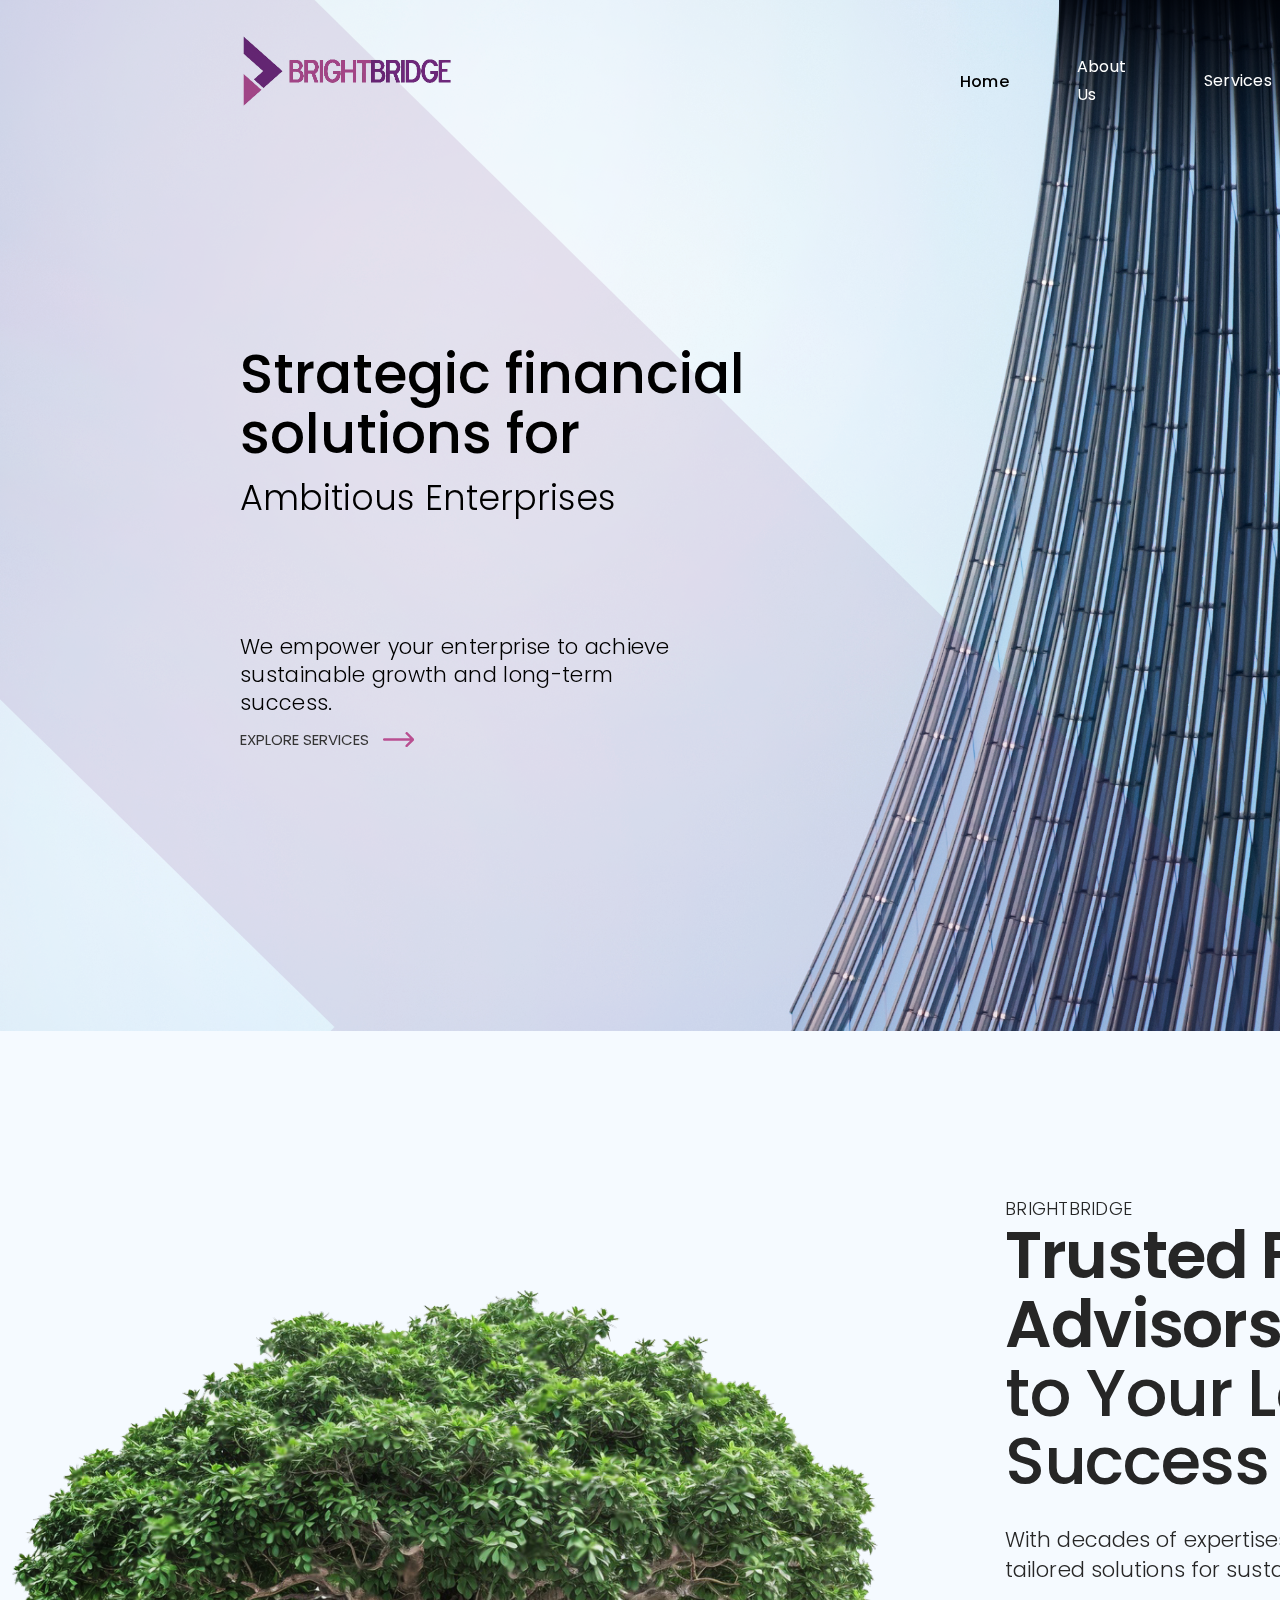
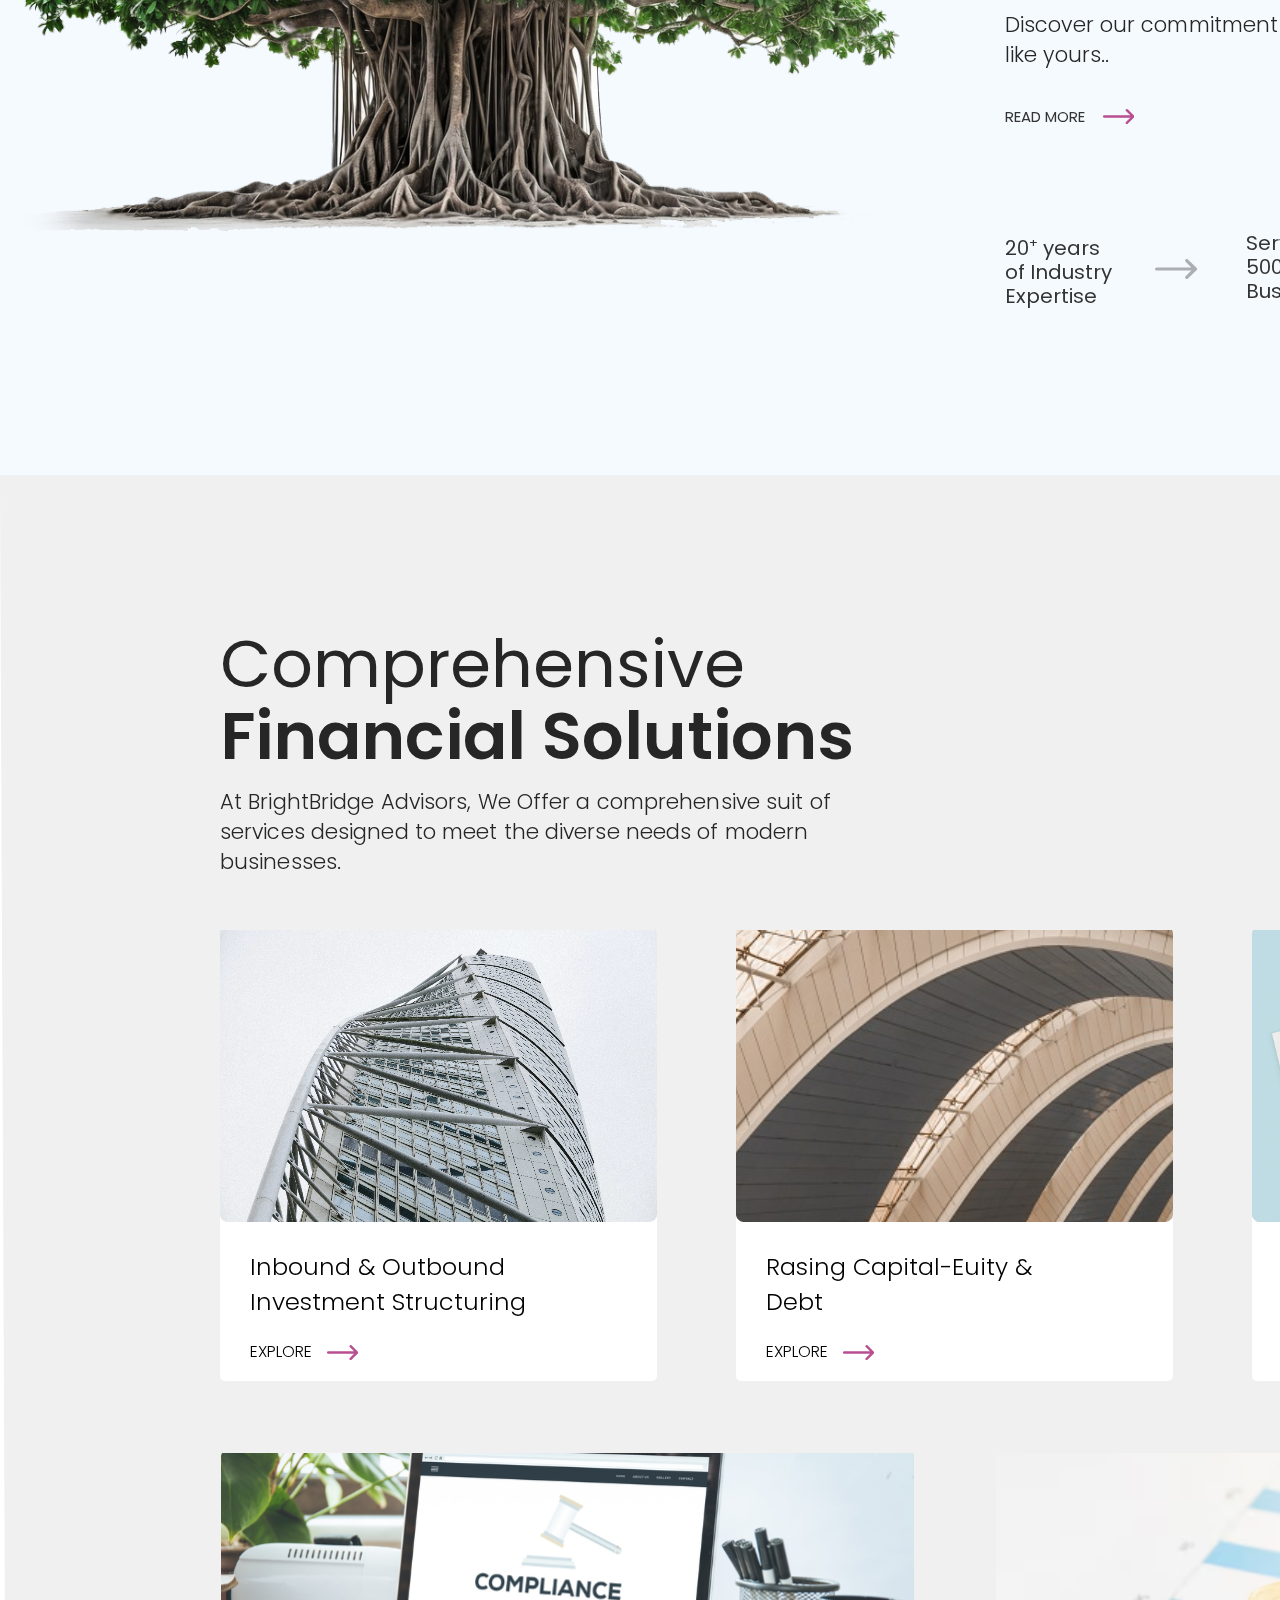
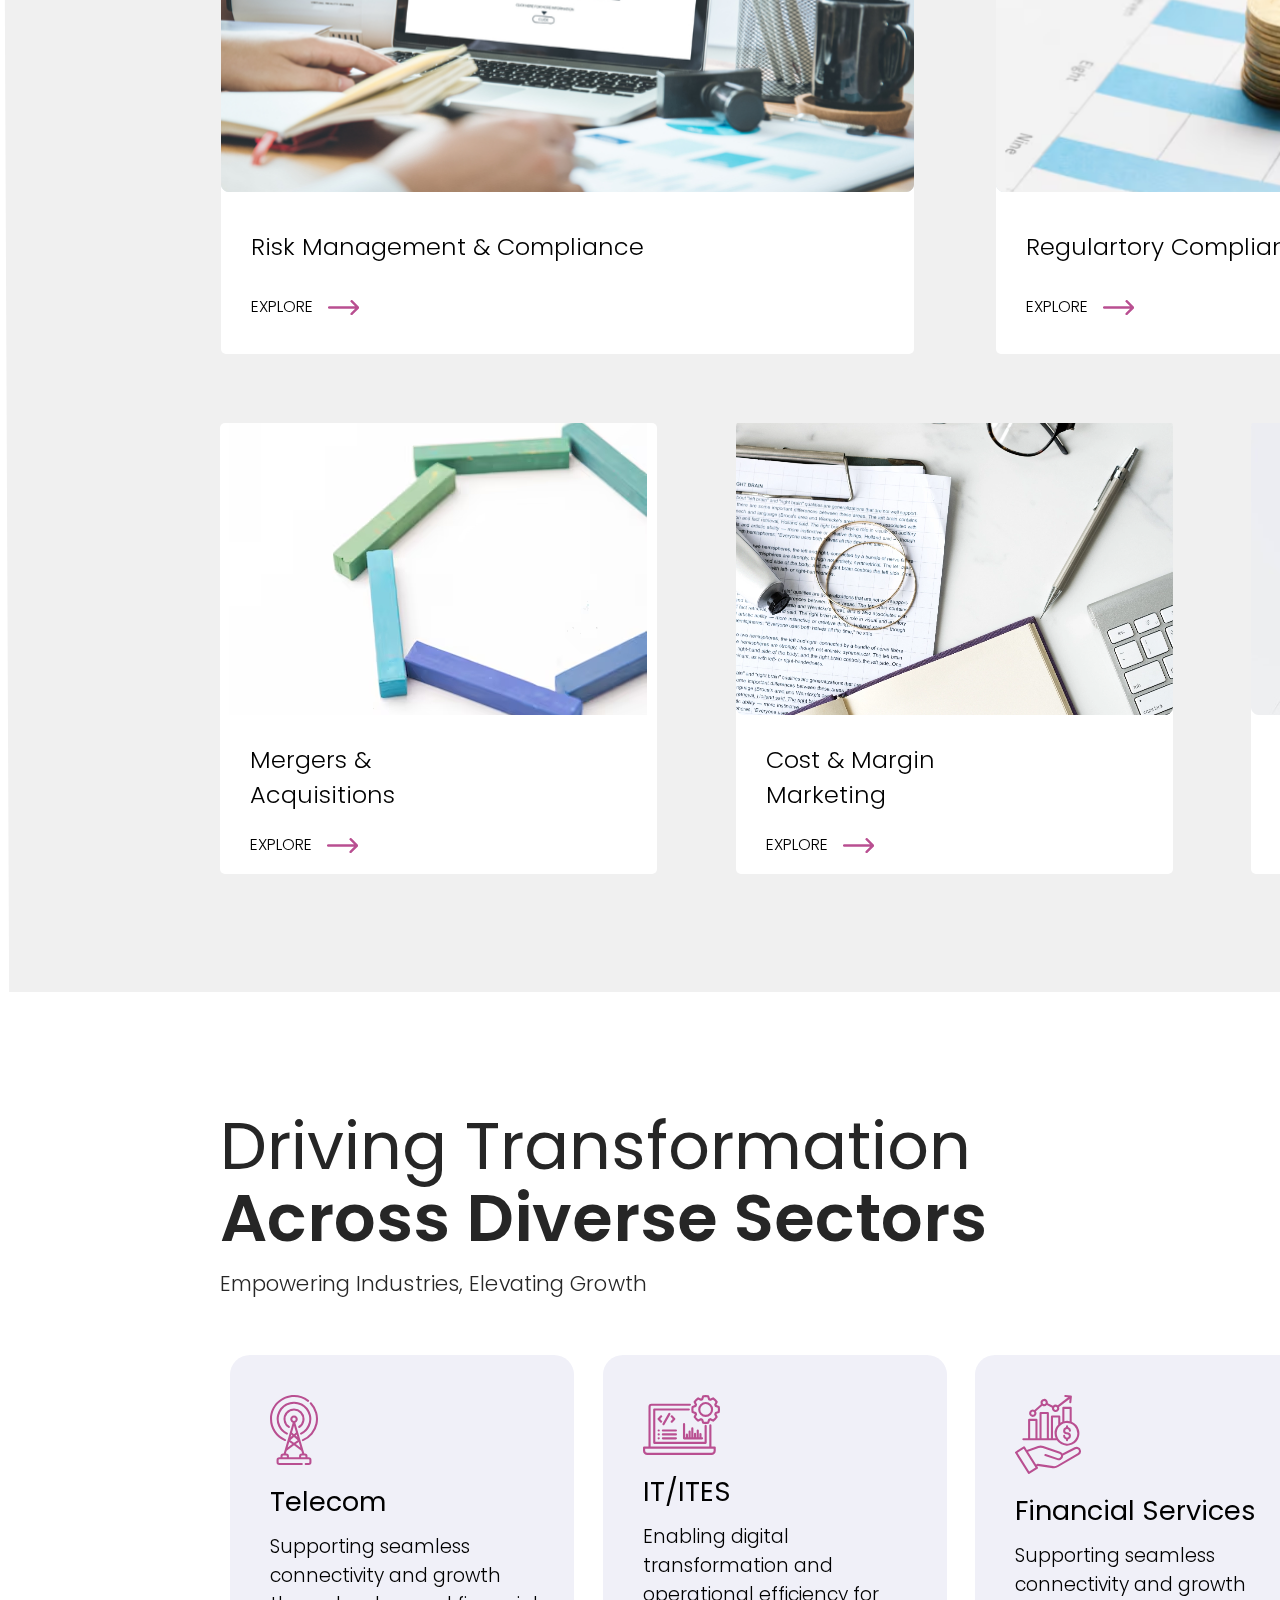
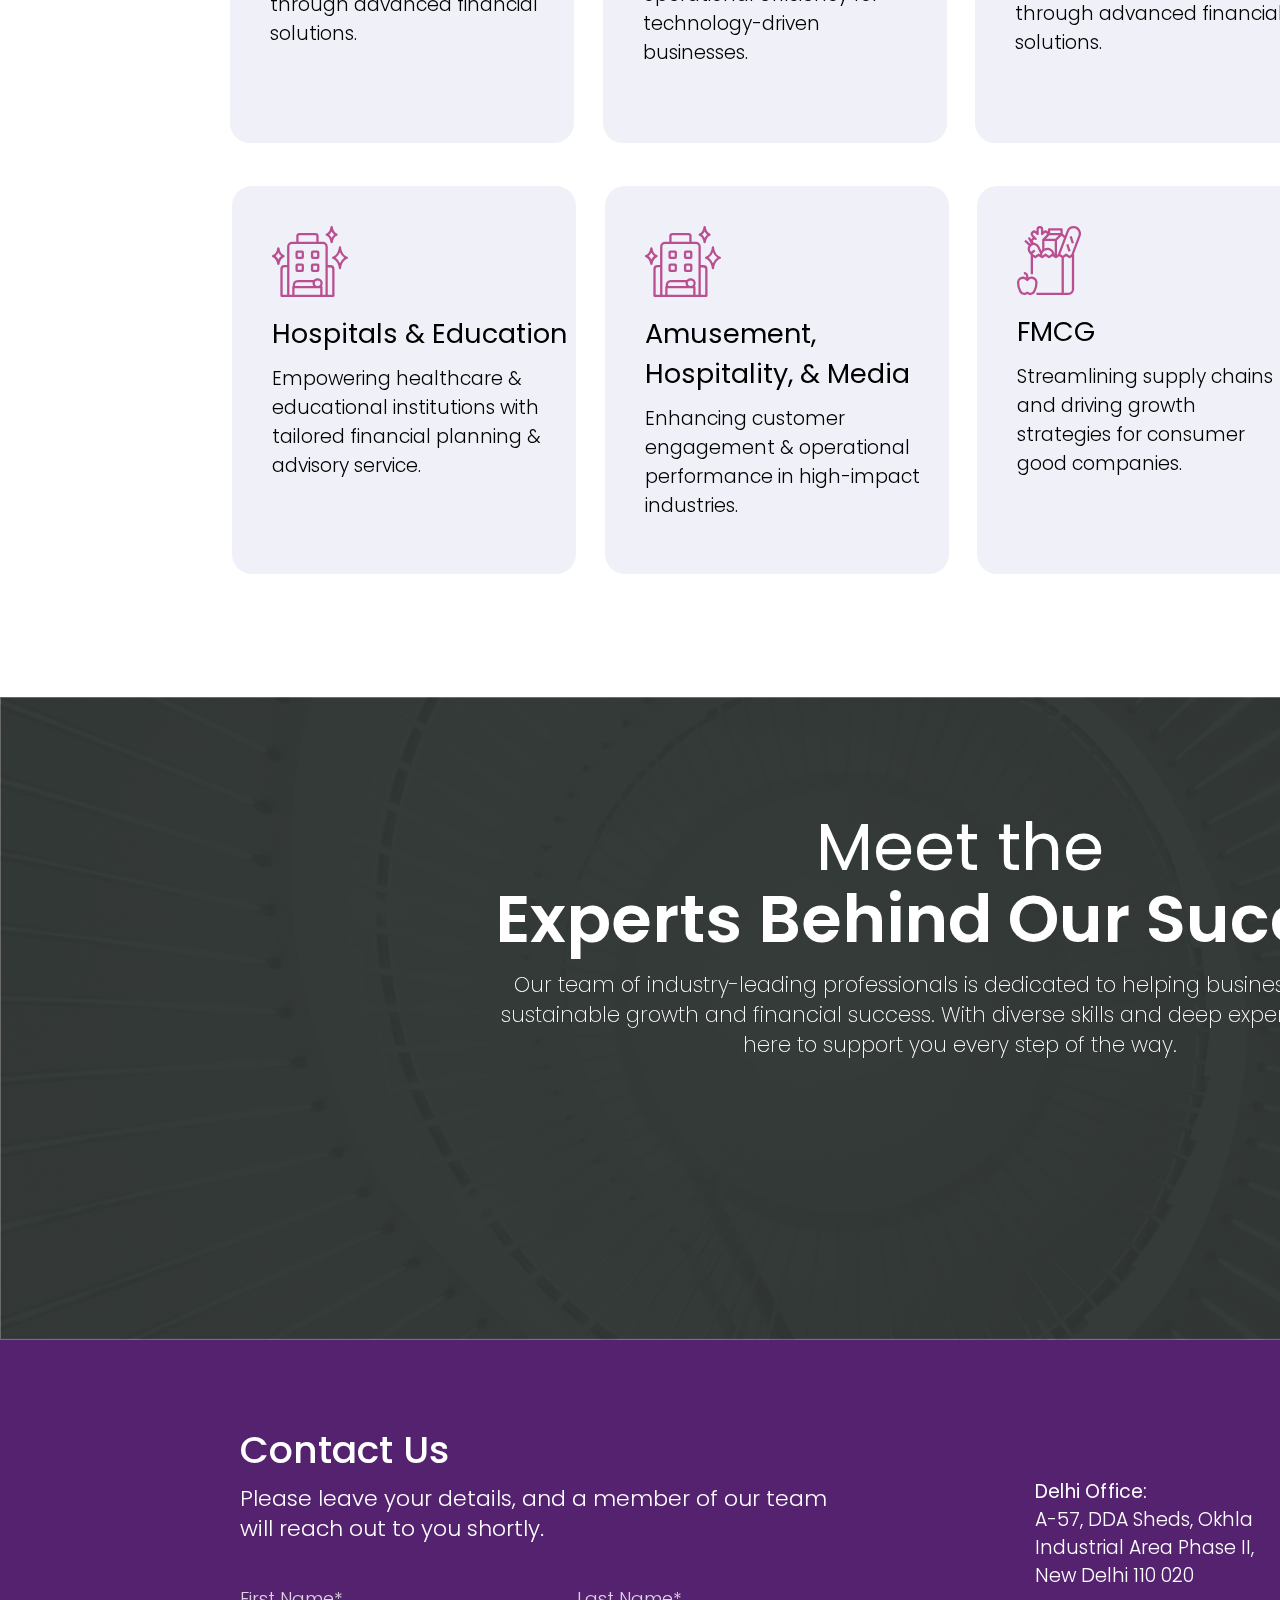
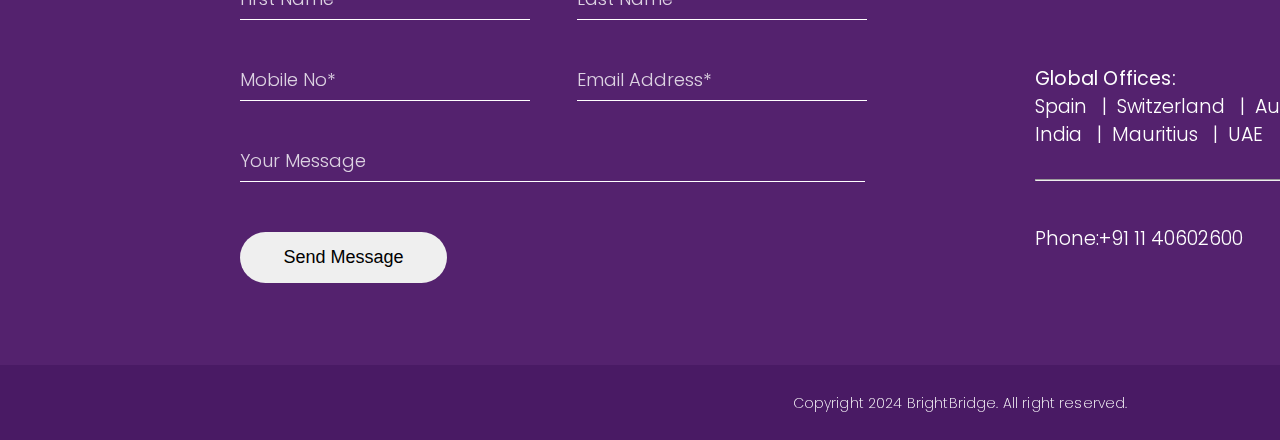
<file: index.html>
<!DOCTYPE html>
<html lang="en">

<head>
    <meta charset="UTF-8">
    <meta name="viewport" content="width=device-width, initial-scale=1.0">
    <link rel="stylesheet" href="style.css">
    <title>BRIGHTBRIDGE</title>
</head>

<body>
    <div class="main-1">

        <nav>
            <div class="logo"></div>
            <div>
                <ul>
                    <li class="color dil"><a class="change" href="">Home</a></li>
                    <li class="dli"><a class="link" href="">About Us</a></li>
                    <li class="dli services"><a class="link" href="">Services</a></li>
                    <li class="dli ourteams"><a class="link" href="">Our Team</a></li>
                    <li class="contact"></li>
                </ul>
            </div>
        </nav>

        <div class="content">
            <div class="content-1">
                Strategic financial solutions for
            </div>
            <div class="content-2">
                Ambitious Enterprises
            </div>
            <div class="content-3">
                We empower your enterprise to achieve sustainable growth and long-term success.
            </div>
            <div class="content-4">
                <div class="sub-content-1">EXPLORE SERVICES</div>
                <div class="sub-content-2"></div>
            </div>
        </div>

    </div>

    <div class="main-2">
        <div class="content-5"></div>
        <div class="content-6">
            <div class="sub-content-5">BRIGHTBRIDGE</div>
            <div class="sub-content-6"><span class="text-1">Trusted Financial Advisors</span> &nbsp; <span
                    class="text-2">Committed to Your Long Term Success</span></div>
            <div class="sub-content-7">
                <div>With decades of expertises in finance, BrightBridge delivers tailored solutions for sustainable
                    growth.</div>
                <div>Discover our commitment to empowering bussiness <br> like yours..</div>
            </div>
            <div class="sub-content-8">
                <div class="inner-content-4">READ MORE</div>
                <div class="sub-content-2"></div>
            </div>
            <div class="sub-content-3">
                <div class="sub-content-4">
                    <div class="inner-content-1">20<sup>+</sup> years of Industry Expertise</div>
                    <div class="arrow-image"></div>
                </div>
                <div class="sub-content-4">
                    <div class="inner-content-2">Serving Fortune 500 & Emerging Bussiness</div>
                    <div class="arrow-image"></div>
                </div>
                <div class="sub-content-4">
                    <div class="inner-content-3">$500 + in successfull transactions</div>
                </div>
            </div>
        </div>
    </div>

    <div class="main-3">
        <div class="content-7">
            <span class="text-3">Comprehensive</span> <br> <span class="text-4">Financial Solutions</span>
        </div>
        <div class="text-5">
            At BrightBridge Advisors, We Offer a comprehensive suit of services designed to meet the diverse needs of
            modern businesses.
        </div>
        <div class="sub-content-9">
            <div class="image-container"><img class="image" src="./assests/Mask Group 4.png" alt=""></div>
            <div class="heading mini">Inbound & Outbound <br> Investment Structuring</div>
            <div class="mini box">
                <div>EXPLORE</div>
                <div class="sub-content-2"></div>
            </div>
        </div>
        <div class="sub-content-10">
            <div class="image-container"><img class="image" src="./assests/Mask Group 5.png" alt=""></div>
            <div class="heading mini">Rasing Capital-Euity & <br> Debt</div>
            <div class="mini box">
                <div>EXPLORE</div>
                <div class="sub-content-2"></div>
            </div>
        </div>
        <div class="sub-content-11">
            <div class="image-container"><img class="image" src="./assests/Group 17.png" alt=""></div>
            <div class="heading mini">Assurance-Controls & <br> Audits</div>
            <div class="mini box">
                <div>EXPLORE</div>
                <div class="sub-content-2"></div>
            </div>
        </div>
        <div class="sub-content-12">
            <div class="image-container"><img class="image" src="./assests/Group 21948.png" alt=""></div>
            <div class="heading mini">Risk Management & Compliance</div>
            <div class="mini box">
                <div>EXPLORE</div>
                <div class="sub-content-2"></div>
            </div>
        </div>
        <div class="sub-content-13">
            <div class="image-container"><img class="image" src="./assests/Group 21958.png" alt=""></div>
            <div class="heading mini">Regulartory Compliances</div>
            <div class="mini box">
                <div>EXPLORE</div>
                <div class="sub-content-2"></div>
            </div>
        </div>
        <div class="sub-content-14">
            <div class="image-container"><img class="image" src="./assests/Mask Group 26.png" alt=""></div>
            <div class="heading mini">Mergers & <br> Acquisitions</div>
            <div class="mini box">
                <div>EXPLORE</div>
                <div class="sub-content-2"></div>
            </div>
        </div>
        <div class="sub-content-15">
            <div class="image-container"><img class="image" src="./assests/Mask Group 25.png" alt=""></div>
            <div class="heading mini">Cost & Margin <br> Marketing</div>
            <div class="mini box">
                <div>EXPLORE</div>
                <div class="sub-content-2"></div>
            </div>
        </div>
        <div class="sub-content-16">
            <div class="image-container"><img class="image" src="./assests/Mask Group 24.png" alt=""></div>
            <div class="heading mini">Management <br> Consulting</div>
            <div class="mini box">
                <div>EXPLORE</div>
                <div class="sub-content-2"></div>
            </div>
        </div>
    </div>
    </div>

    <div class="main-4">
        <div class="content-8">
            <div class="inner-content-5">Driving Transformation</div>
            <div class="inner-content-6">Across Diverse Sectors</div>
        </div>
        <div class="content-9">
            Empowering Industries, Elevating Growth
        </div>
        <div class="sub-content-17">
            <div class="inner-content-7 flex">
                <div class="left"><img class="images" src="./assests/radar.svg" alt=""></div>
                <div class="left heading-all">Telecom</div>
                <div class="left content-all">Supporting seamless <br> connectivity and growth <br> through advanced
                    financial <br> solutions.</div>
            </div>
            <div class="inner-content-8 flex">
                <div class="left"><img class="images" src="./assests/it-systems.svg" alt=""></div>
                <div class="left heading-all">IT/ITES</div>
                <div class="left content-all">Enabling digital <br> transformation and <br> operational efficiency for
                    <br> technology-driven <br> businesses.
                </div>
            </div>
            <div class="inner-content-9 flex">
                <div class="left"><img class="images" src="./assests/financial.svg" alt=""></div>
                <div class="left heading-all">Financial Services</div>
                <div class="left content-all">Supporting seamless <br> connectivity and growth <br> through advanced
                    financial <br> solutions.</div>
            </div>
            <div class="inner-content-10 flex">
                <div class="left"><img class="images" src="./assests/natural-gas.svg" alt=""></div>
                <div class="left heading-all">Oil & Gas</div>
                <div class="left content-all">Enhancing operational <br> efficiency and sustainability <br> within
                    critical energy <br> sectors.</div>
            </div>
            <div class="inner-content-11 flex">
                <div class="left"><img class="images" src="./assests/hotel-cleaning.svg" alt=""></div>
                <div class="left heading-all">Hospitals & Education</div>
                <div class="left content-all">Empowering healthcare & <br> educational institutions with <br> tailored
                    financial planning & <br> advisory service.</div>
            </div>
            <div class="inner-content-12 flex">
                <div class="left"><img class="images" src="./assests/hotel-cleaning.svg" alt=""></div>
                <div class="left heading-all">Amusement, Hospitality, & Media</div>
                <div class="left content-all">Enhancing customer <br> engagement & operational <br> performance in
                    high-impact <br> industries.</div>
            </div>
            <div class="inner-content-13 flex">
                <div class="left"><img class="images" src="./assests/grocery.svg" alt=""></div>
                <div class="left heading-all">FMCG</div>
                <div class="left content-all">Streamlining supply chains <br> and driving growth <br> strategies for
                    consumer <br> good companies.</div>
            </div>
            <div class="inner-content-14 flex">
                <div class="left"><img class="images" src="./assests/real-estate.svg" alt=""></div>
                <div class="left heading-all">Real Estate</div>
                <div class="left content-all">Supporting property <br> development & asset <br> management with <br>
                    financial expertises & <br> market insights.</div>
            </div>
        </div>
    </div>

    <div class="main-5">
        <div class="sub-content-18">
            <div class="content-10">Meet the</div>
            <div class="content-11">Experts Behind Our Success</div>
            <div class="content-12">Our team of industry-leading professionals is dedicated to helping businesses
                achieve sustainable growth and financial success. With diverse skills and deep experience, they're here
                to support you every step of the way.</div>
            <div class="content-13"></div>
        </div>
    </div>

    <div class="main-6">

        <div>
            <div class="content-14">
                <div class="contact-footer">Contact Us</div>
                <div class="content-16">Please leave your details, and a member of our team <br> will reach out to you shortly.</div>
                <div>
                    <form>
                        <div class="input-1">
                            <input class="input-area" type="text" placeholder="First Name*">
                            <input class="input-area" type="text" placeholder="Last Name*">
                        </div>
                        <div class="input-1">
                            <input class="input-area" type="number" placeholder="Mobile No*">
                            <input class="input-area" type="email" placeholder="Email Address*">
                        </div>
                        <div>
                            <input class="input-area-1" type="text" placeholder="Your Message">
                        </div>
                        <button class="btn" type="submit">Send Message</button>
                    </form>
                </div>
            </div>
            <div class="content-15"></div>
        </div>

        <div class="container">
            <div class="office-flex">
                <div class="office-1">
                    <div class="heading-footer">Delhi Office:</div>
                    <div class="content-footer">A-57, DDA Sheds, Okhla Industrial Area Phase II, New Delhi 110 020</div>
                </div>
                <div class="office-2">
                    <div class="heading-footer">Mumbai Office:</div>
                    <div class="content-footer">3&4, Mahindra Chambers, 619/28 Waman Tuk Opp. Duke Pepsi Factory Chembur, Mumbai</div>
                </div>
            </div>
            <div>
                <div class="heading-footer">Global Offices:</div>
                <div class="content-footer">Spain &nbsp; |  &nbsp;Switzerland &nbsp; |  &nbsp;Austria &nbsp; |  &nbsp;Croatia &nbsp; |  &nbsp;Indonesia &nbsp; |  &nbsp;Singapore India &nbsp; |  &nbsp;Mauritius &nbsp; |  &nbsp;UAE</div>
            </div>
            <hr>
            <div class="phone">
                <div class="content-footer">Phone:+91 11 40602600</div>
                <div>
                    <div class="content-footer">Write to Us:</div>
                    <div class="content-footer">info@brightbridgeplc.com</div>
                </div>
            </div>
        </div>

        <div class="end">
            <div class="copyright">Copyright 2024 BrightBridge. All right reserved.</div>
        </div>
    </div>
</body>

</html>
</file>
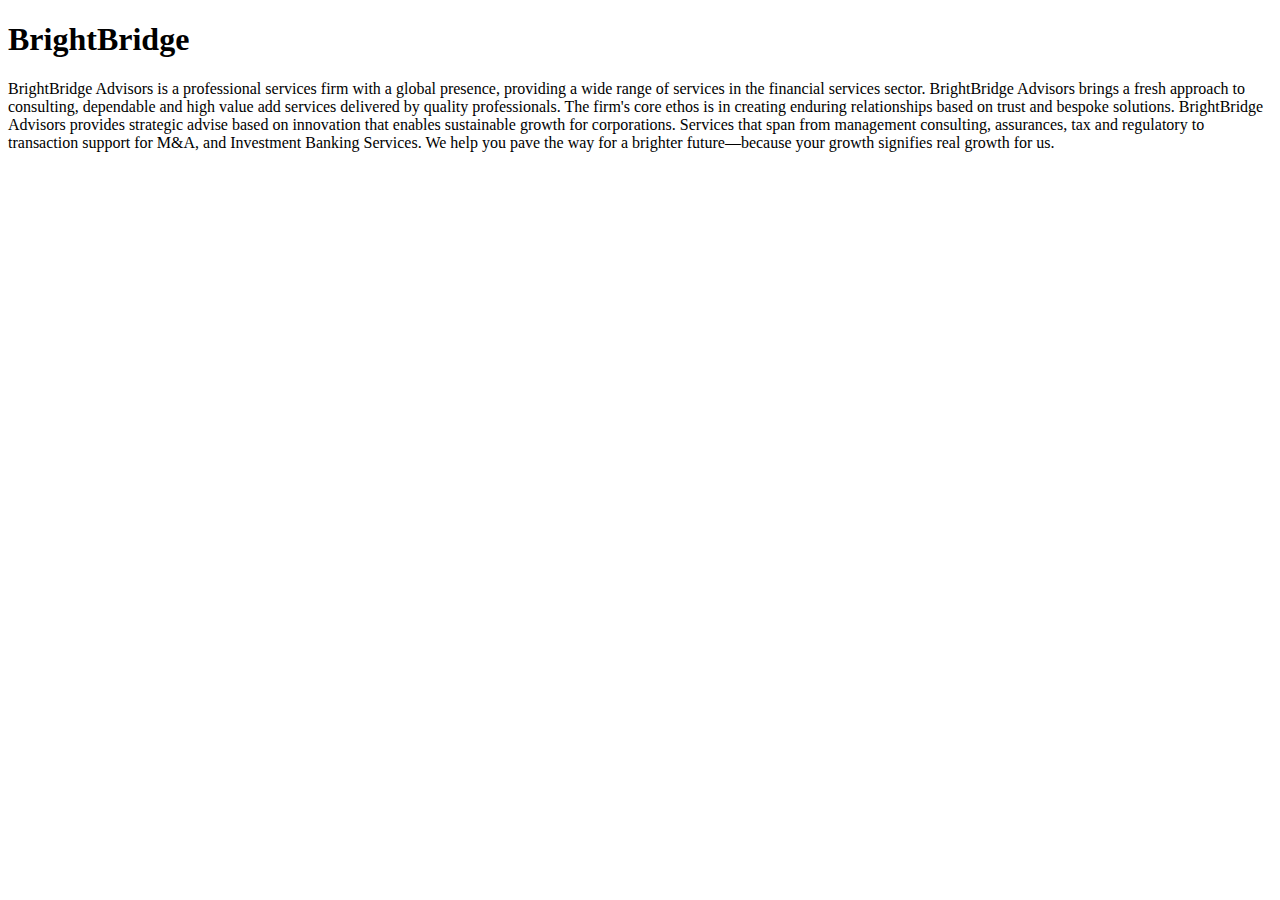
<file: pages/aboutus.html>
<!DOCTYPE html>
<html lang="en">
<head>
    <meta charset="UTF-8">
    <meta name="viewport" content="width=device-width, initial-scale=1.0">
    <title>BrightBridge - About Us</title>
</head>
<body>
    <h1>BrightBridge</h1>
    <div>
        BrightBridge Advisors is a professional services firm with a global presence, providing a wide range of services in the financial services sector. BrightBridge Advisors brings a fresh approach to consulting, dependable and high value add services delivered by quality professionals. The firm's core ethos is  in creating enduring relationships based on trust and bespoke solutions.

BrightBridge Advisors provides strategic advise based on innovation that enables sustainable growth for corporations. Services that span from management consulting, assurances, tax and regulatory to transaction support for M&A, and Investment Banking Services. 

We help you pave the way for a brighter future—because your growth signifies real growth for us.
    </div>
</body>
</html>
</file>
<file: style.css>
@import url('https://fonts.googleapis.com/css2?family=Poppins:ital,wght@0,100;0,200;0,300;0,400;0,500;0,600;0,700;0,800;0,900;1,100;1,200;1,300;1,400;1,500;1,600;1,700;1,800;1,900&display=swap');
@import url('https://fonts.googleapis.com/css2?family=Montserrat:ital,wght@0,100..900;1,100..900&family=Poppins:ital,wght@0,100;0,200;0,300;0,400;0,500;0,600;0,700;0,800;0,900;1,100;1,200;1,300;1,400;1,500;1,600;1,700;1,800;1,900&display=swap');


* {
    margin: 0;
    padding: 0;
    box-sizing: border-box;
    /* Ensures consistent sizing */
}

body {
    overflow-x: hidden;
    /* Prevent horizontal scrolling */
    overflow-y: auto;
    /* box-sizing: border-box; */
}

.main-1 {
    /* height: 100vh;
    width: 100vw; */
    width: 1920px;
    height: 1031px;
    background-image: url("./assests/Group\ 22015.png");
}

.logo {
    background: transparent url('./assests/Mask\ Group\ 27.png') 0% 0% no-repeat padding-box;
    mix-blend-mode: multiply;
    opacity: 1;
    position: absolute;
    top: 29px;
    left: 240px;
    width: 230px;
    height: 89px;
}

nav {
    display: flex;
    justify-content: space-evenly;
    align-items: center;
    color: white;

}

.link {
    text-decoration: none;
    color: white;
    font: normal normal 400 16px/28px Poppins;
    letter-spacing: 0.24px;
    color: #FFFFFF;
    opacity: 1;
}

.change {
    text-decoration: none;
    color: black;
    font: normal normal medium 16px/28px Poppins;
    letter-spacing: 0.24px;
    color: #000000;
    opacity: 1;
}

a.change {
    color: black;
}

ul {
    list-style: none;
    display: flex;
    justify-content: center;
    align-items: center;
    gap: 47px;
    position: absolute;
    top: 53px;
    font-family: "Poppins";
    font-weight: 500;
    font-weight: 500;
}

.test {
    position: absolute;
    font: normal normal medium 16px/28px Poppins;
    letter-spacing: 2px;
    color: #000000;
    opacity: 1;
}


.color {
    color: black !important;
}

.services {
    margin-left: -21px;
}

.ourteams {
    margin-left: -22px;
}

.contact {
    /* position: absolute; */
    /* top: 0px;
    left: 555px; */
    width: 147px;
    height: 40px;
    background-color: #9e467c;
    border-radius: 10px;
    display: flex;
    justify-content: center;
    align-items: center;
    margin-left: 12px;
    padding-top: 2px;
    /* background: transparent url('./assests/Group\ 22014.svg') 0% 0% no-repeat padding-box;
    opacity: 1; */
}

.dli {
    /* padding-top: 10px; */
    padding: 0px 21px;
    /* margin: 0px 25px; */
    font: normal normal medium 16px/28px Poppins;
    color: #FFFFFF;
    opacity: 1;
}

.content-1 {
    position: absolute;
    top: 333px;
    left: 240px;
    width: 508px;
    height: 142px;
    text-align: left;
    font: normal normal 300 55px / 60px Poppins;
    font-weight: 500;
    letter-spacing: 0px;
    color: #000000;
    opacity: 1;
    margin-top: 11px;
}

.content-2 {
    position: absolute;
    top: 470px;
    left: 240px;
    width: 592px;
    height: 183px;
    text-align: left;
    font: normal normal 300 35px / 45px Poppins;
    letter-spacing: 0px;
    color: #000000;
    opacity: 1;
    margin-top: 5px;
}

.content-3 {
    position: absolute;
    top: 631px;
    left: 240px;
    width: 468px;
    height: 67px;
    text-align: left;
    font: normal normal 300 21px/28px Poppins;
    letter-spacing: 0.32px;
    color: #000000;
    opacity: 1;
    margin-top: 2px;
}

.content-4 {
    position: absolute;
    top: 728px;
    left: 240px;
    width: 174px;
    height: 21px;
    /* UI Properties */
    opacity: 1;
    display: flex;
    justify-content: center;
    align-items: center;
    gap: 10px;
}

.sub-content-1 {
    /* position: absolute; */
    top: 728px;
    left: 240px;
    width: 133px;
    height: 21px;
    text-align: left;
    font: normal normal normal 15px/24px Poppins;
    letter-spacing: 0px;
    color: #343434;
    text-transform: uppercase;
    opacity: 1;
}

.sub-content-2 {
    width: 31px;
    height: 15px;
    background: url("/assests/right-arrow\ \(3\)-2.svg");
    opacity: 1;
    margin-top: 1px;
}

.main-2 {
    width: 1920px;
    height: 1044px;
    background: transparent url('./assests//Group\ 22011.svg') 0% 0% no-repeat padding-box;
    opacity: 1;
    display: flex;
    justify-content: left;
    align-items: center;
}

.content-5 {
    position: absolute;
    top: 1247px;
    left: -47px;
    width: 1033px;
    height: 621px;
    background: transparent url("./assests/AdobeStock-UsboE3aivr.png") 0% 0% no-repeat padding-box;
    opacity: 1;
}

.sub-content-3 {
    display: flex;
    justify-content: space-between;
    align-items: center;
    gap: 30px;
    margin-top: 105px;
}

.sub-content-4 {
    display: flex;
    justify-content: center;
    align-items: center;
    gap: 40px;
}

sup {
    font-size: small;
}

.inner-content-1 {
    width: 110px;
    height: 76px;
    text-align: left;
    font: normal normal normal 20px/24px Poppins;
    letter-spacing: 0px;
    color: #343434;
    opacity: 1;
}

.inner-content-2 {
    width: 164px;
    height: 76px;
    text-align: left;
    font: normal normal normal 20px/24px Poppins;
    letter-spacing: 0px;
    color: #343434;
    opacity: 1;
}

.inner-content-3 {
    width: 164px;
    height: 76px;
    text-align: left;
    font: normal normal normal 20px/24px Poppins;
    letter-spacing: 0px;
    color: #343434;
    opacity: 1;
    padding-left: 15px;
}

.sub-content-5 {
    width: 125px;
    height: 50px;
    text-align: left;
    font: normal normal 300 18px/68px Poppins;
    letter-spacing: 0.27px;
    color: #262626;
    text-transform: uppercase;
    opacity: 1;
    padding-top: 3px;
}

.sub-content-6 {
    width: 699px;
    height: 303px;
    text-align: left;
    letter-spacing: -1.32px;
    color: #262626;
    opacity: 1;
}

.sub-content-7 {
    width: 686px;
    height: 140px;
    text-align: left;
    font: normal normal 300 21px/30px Poppins;
    letter-spacing: 0.1px;
    color: #262626;
    opacity: 1;
    display: flex;
    flex-direction: column;
    gap: 25px;
}

.sub-content-8 {
    width: 129px;
    height: 21px;
    opacity: 1;
    display: flex;
    justify-content: center;
    align-items: center;
    gap: 15px;
    margin: 40px 0px 0px 0px;
}

.inner-content-4 {
    width: 84px;
    height: 21px;
    text-align: left;
    font: normal normal normal 15px/24px Poppins;
    letter-spacing: 0px;
    color: #343434;
    text-transform: uppercase;
    opacity: 1;
}

.text-1 {
    text-align: left;
    font: normal normal 600 65px / 68px Poppins;
    letter-spacing: -1.32px;
    color: #262626;
}

.text-2 {
    text-align: left;
    font: normal normal 500 66px/68px Poppins;
    letter-spacing: -1.32px;
    color: #262626;
}

.arrow-image {
    width: 42px;
    height: 20px;
    background: url("/assests/right-arrow\ \(3\)-1.svg");
    opacity: 1;
}

.main-3 {
    width: 1920px;
    height: 2117px;
    background: transparent url('./assests/Path\ 1350.svg') 0% 0% no-repeat padding-box;
    opacity: 1;
}

.content-6 {
    position: absolute;
    top: 1172px;
    left: 1005px;
}

.content-7 {
    position: absolute;
    top: 2208px;
    left: 220px;
    width: 720px;
    height: 164px;
    text-align: left;
    letter-spacing: 0px;
    color: #262626;
    opacity: 1;
    margin-top: 20px;
}

.text-3 {
    text-align: left;
    font: normal normal normal 66px/72px Poppins;
    letter-spacing: 0px;
    color: #262626;
}

.text-4 {
    text-align: left;
    font: normal normal 600 66px/72px Poppins;
    letter-spacing: 0px;
    color: #262626;
}

.text-5 {
    position: absolute;
    top: 2377px;
    left: 220px;
    width: 639px;
    height: 113px;
    text-align: left;
    font: normal normal 300 21px/30px Poppins;
    letter-spacing: 0.1px;
    color: #262626;
    opacity: 1;
    margin-top: 10px;
}

.sub-content-9 {
    position: absolute;
    top: 2530px;
    left: 220px;
    width: 437px;
    height: 451px;
    display: flex;
    flex-direction: column;
    gap: 20px;
    font-family: "Poppins";
    font-weight: 300;
    background-color: white;
    border-radius: 5px;
}

.image-container {
    width: 100%;
    overflow: hidden;
}

.image-container img {
    width: 100%;
    height: auto;
    transition: transform 0.3s ease;
}

.image-container:hover img {
    transform: scale(1.1);
}

.heading {
    font-size: 150%;
}

.image {
    margin: -4px 0px 0px 0px;
}

.mini {
    margin-left: 30px;
}

.box {
    display: flex;
    justify-content: flex-start;
    align-items: center;
    gap: 15px;
}

.sub-content-10 {
    position: absolute;
    top: 2530px;
    left: 736px;
    width: 437px;
    height: 451px;
    display: flex;
    flex-direction: column;
    gap: 20px;
    font-family: "Poppins";
    font-weight: 300;
    background-color: white;
    border-radius: 5px;
}

.sub-content-11 {
    position: absolute;
    top: 2530px;
    left: 1252px;
    width: 437px;
    height: 451px;
    display: flex;
    flex-direction: column;
    gap: 20px;
    font-family: "Poppins";
    font-weight: 300;
    background-color: white;
    border-radius: 5px;
}

.sub-content-12 {
    position: absolute;
    top: 3053px;
    left: 221px;
    width: 693px;
    height: 501px;
    display: flex;
    flex-direction: column;
    gap: 30px;
    font-family: "Poppins";
    font-weight: 300;
    background-color: white;
    border-radius: 5px;
}

.sub-content-13 {
    position: absolute;
    top: 3053px;
    left: 996px;
    width: 693px;
    height: 501px;
    display: flex;
    flex-direction: column;
    gap: 30px;
    font-family: "Poppins";
    font-weight: 300;
    background-color: white;
    border-radius: 5px;
}

.sub-content-14 {
    position: absolute;
    top: 3623px;
    left: 220px;
    width: 437px;
    height: 451px;
    display: flex;
    flex-direction: column;
    gap: 20px;
    font-family: "Poppins";
    font-weight: 300;
    background-color: white;
    border-radius: 5px;
}

.image-fix {
    margin-left: 10px;
}

.sub-content-15 {
    position: absolute;
    top: 3623px;
    left: 736px;
    width: 437px;
    height: 451px;
    display: flex;
    flex-direction: column;
    gap: 20px;
    font-family: "Poppins";
    font-weight: 300;
    background-color: white;
    border-radius: 5px;
}

.sub-content-16 {
    position: absolute;
    top: 3623px;
    left: 1251px;
    width: 437px;
    height: 451px;
    display: flex;
    flex-direction: column;
    gap: 20px;
    font-family: "Poppins";
    font-weight: 300;
    background-color: white;
    border-radius: 5px;
}

.main-4 {
    width: 1920px;
    height: 1290px;
    background: #FFFFFF 0% 0% no-repeat padding-box;
    opacity: 1;
}

.content-8 {
    position: absolute;
    top: 4310px;
    left: 220px;
    width: 826px;
    height: 164px;
    text-align: left;
    letter-spacing: 0px;
    color: #262626;
    opacity: 1;
}

.inner-content-5 {
    text-align: left;
    font: normal normal normal 66px/72px Poppins;
    letter-spacing: 0px;
    color: #262626;
}

.inner-content-6 {
    text-align: left;
    font: normal normal 600 66px/72px Poppins;
    letter-spacing: 0px;
    color: #262626;
}

.content-9 {
    position: absolute;
    top: 4464px;
    left: 220px;
    width: 639px;
    height: 36px;
    text-align: left;
    font: normal normal 300 21px/30px Poppins;
    letter-spacing: 0.1px;
    color: #262626;
    opacity: 1;
    margin-top: 5px;
}

.sub-content-17 {
    font-family: "Poppins";
}

.inner-content-7 {
    position: absolute;
    top: 4555px;
    left: 230px;
    width: 344px;
    height: 388px;
    background-color: #f0f0f8;
    border-radius: 20px;
    overflow: hidden;
    transition: all 0.3s ease;
}

.inner-content-7::before {
    content: "";
    /* Pseudo-element for the background image */
    position: absolute;
    top: 0;
    left: 0;
    width: 100%;
    height: 100%;
    background-image: url('./assests/Telecom.avif');
    /* Replace with your image URL */
    background-size: cover;
    background-position: center;
    background-repeat: no-repeat;
    opacity: 0;
    /* Image is invisible initially */
    transition: opacity 0.3s ease;
    /* Smooth fade-in effect */
    z-index: 1;
    /* Keep image behind the text */
}

.inner-content-7:hover {
    background-color: #000000;
    /* Make the background black on hover */
}

.inner-content-7:hover::before {
    opacity: 0.3;
    /* Make the background image faintly visible */
}

.left {
    position: relative;
    z-index: 2;
    /* Ensure text is above the background */
    color: #000;
    /* Black text initially */
    transition: color 0.3s ease;
    /* Smooth color change on hover */
}

.inner-content-7:hover .left {
    color: #FFFFFF;
    /* White text on hover */
}

.inner-content-7 .images {
    transition: filter 0.3s ease;
    /* Smooth icon transition */
}

.inner-content-7:hover .images {
    filter: brightness(0) invert(1);
    /* Turn icon white on hover */
}

.inner-content-8 {
    position: absolute;
    top: 4555px;
    left: 603px;
    width: 344px;
    height: 388px;
    background-color: #f0f0f8;
    border-radius: 20px;
    overflow: hidden;
    transition: all 0.3s ease;
}

.inner-content-8::before {
    content: "";
    position: absolute;
    top: 0;
    left: 0;
    width: 100%;
    height: 100%;
    background-image: url('./assests/IT.jpg');
    background-size: cover;
    background-position: center;
    background-repeat: no-repeat;
    opacity: 0;
    transition: opacity 0.3s ease;
    z-index: 1;
}

.inner-content-8:hover {
    background-color: #000000;
}

.inner-content-8:hover::before {
    opacity: 0.3;
}

.left {
    position: relative;
    z-index: 2;
    color: #000;
    transition: color 0.3s ease;
}

.inner-content-8:hover .left {
    color: #FFFFFF;
}

.inner-content-8 .images {
    transition: filter 0.3s ease;
}

.inner-content-8:hover .images {
    filter: brightness(0) invert(1);
}

.inner-content-9 {
    position: absolute;
    top: 4555px;
    left: 975px;
    width: 344px;
    height: 388px;
    background-color: #f0f0f8;
    border-radius: 20px;
    overflow: hidden;
    transition: all 0.3s ease;
}

.inner-content-9::before {
    content: "";
    position: absolute;
    top: 0;
    left: 0;
    width: 100%;
    height: 100%;
    background-image: url('./assests/Financials.jpg');
    background-size: cover;
    background-position: center;
    background-repeat: no-repeat;
    opacity: 0;
    transition: opacity 0.3s ease;
    z-index: 1;
}

.inner-content-9:hover {
    background-color: #000000;
}

.inner-content-9:hover::before {
    opacity: 0.3;
}

.left {
    position: relative;
    z-index: 2;
    color: #000;
    transition: color 0.3s ease;
}

.inner-content-9:hover .left {
    color: #FFFFFF;
}

.inner-content-9 .images {
    transition: filter 0.3s ease;
}

.inner-content-9:hover .images {
    filter: brightness(0) invert(1);
}

.inner-content-10 {
    position: absolute;
    top: 4555px;
    left: 1339px;
    width: 344px;
    height: 388px;
    background-color: #f0f0f8;
    border-radius: 20px;
    overflow: hidden;
    transition: all 0.3s ease;
}

.inner-content-10::before {
    content: "";
    position: absolute;
    top: 0;
    left: 0;
    width: 100%;
    height: 100%;
    background-image: url('./assests/oilgas.jpg');
    background-size: cover;
    background-position: center;
    background-repeat: no-repeat;
    opacity: 0;
    transition: opacity 0.3s ease;
    z-index: 1;
}

.inner-content-10:hover {
    background-color: #000000;
}

.inner-content-10:hover::before {
    opacity: 0.3;
}

.left {
    position: relative;
    z-index: 2;
    color: #000;
    transition: color 0.3s ease;
}

.inner-content-10:hover .left {
    color: #FFFFFF;
}

.inner-content-10 .images {
    transition: filter 0.3s ease;
}

.inner-content-10:hover .images {
    filter: brightness(0) invert(1);
}

.inner-content-11 {
    position: absolute;
    top: 4986px;
    left: 232px;
    width: 344px;
    height: 388px;
    background-color: #f0f0f8;
    border-radius: 20px;
    overflow: hidden;
    transition: all 0.3s ease;
}

.inner-content-11::before {
    content: "";
    position: absolute;
    top: 0;
    left: 0;
    width: 100%;
    height: 100%;
    background-image: url('./assests/hospitaleducation.jpg');
    background-size: cover;
    background-position: center;
    background-repeat: no-repeat;
    opacity: 0;
    transition: opacity 0.3s ease;
    z-index: 1;
}

.inner-content-11:hover {
    background-color: #000000;
}

.inner-content-11:hover::before {
    opacity: 0.3;
}

.left {
    position: relative;
    z-index: 2;
    color: #000;
    transition: color 0.3s ease;
}

.inner-content-11:hover .left {
    color: #FFFFFF;
}

.inner-content-11 .images {
    transition: filter 0.3s ease;
}

.inner-content-11:hover .images {
    filter: brightness(0) invert(1);
}

.inner-content-12 {
    position: absolute;
    top: 4986px;
    left: 605px;
    width: 344px;
    height: 388px;
    background-color: #f0f0f8;
    border-radius: 20px;
    overflow: hidden;
    transition: all 0.3s ease;
}

.inner-content-12::before {
    content: "";
    position: absolute;
    top: 0;
    left: 0;
    width: 100%;
    height: 100%;
    background-image: url('./assests/bell.jpg');
    background-size: cover;
    background-position: center;
    background-repeat: no-repeat;
    opacity: 0;
    transition: opacity 0.3s ease;
    z-index: 1;
}

.inner-content-12:hover {
    background-color: #000000;
}

.inner-content-12:hover::before {
    opacity: 0.3;
}

.left {
    position: relative;
    z-index: 2;
    color: #000;
    transition: color 0.3s ease;
}

.inner-content-12:hover .left {
    color: #FFFFFF;
}

.inner-content-12 .images {
    transition: filter 0.3s ease;
}

.inner-content-12:hover .images {
    filter: brightness(0) invert(1);
}

.inner-content-13 {
    position: absolute;
    top: 4986px;
    left: 977px;
    width: 344px;
    height: 388px;
    background-color: #f0f0f8;
    border-radius: 20px;
    overflow: hidden;
    transition: all 0.3s ease;
}

.inner-content-13::before {
    content: "";
    position: absolute;
    top: 0;
    left: 0;
    width: 100%;
    height: 100%;
    background-image: url('./assests/cloth.jpg');
    background-size: cover;
    background-position: center;
    background-repeat: no-repeat;
    opacity: 0;
    transition: opacity 0.3s ease;
    z-index: 1;
}

.inner-content-13:hover {
    background-color: #000000;
}

.inner-content-13:hover::before {
    opacity: 0.3;
}

.left {
    position: relative;
    z-index: 2;
    color: #000;
    transition: color 0.3s ease;
}

.inner-content-13:hover .left {
    color: #FFFFFF;
}

.inner-content-13 .images {
    transition: filter 0.3s ease;
}

.inner-content-13:hover .images {
    filter: brightness(0) invert(1);
}

.inner-content-14 {
    position: absolute;
    top: 4986px;
    left: 1344px;
    width: 344px;
    height: 388px;
    background-color: #f0f0f8;
    border-radius: 20px;
    overflow: hidden;
    transition: all 0.3s ease;
}

.inner-content-14::before {
    content: "";
    position: absolute;
    top: 0;
    left: 0;
    width: 100%;
    height: 100%;
    background-image: url('./assests/real\ estate.jpg');
    background-size: cover;
    background-position: center;
    background-repeat: no-repeat;
    opacity: 0;
    transition: opacity 0.3s ease;
    z-index: 1;
}

.inner-content-14:hover {
    background-color: #000000;
}

.inner-content-14:hover::before {
    opacity: 0.3;
}

.left {
    position: relative;
    z-index: 2;
    color: #000;
    transition: color 0.3s ease;
}

.inner-content-14:hover .left {
    color: #FFFFFF;
}

.inner-content-14 .images {
    transition: filter 0.3s ease;
}

.inner-content-14:hover .images {
    filter: brightness(0) invert(1);
}

.flex {
    display: flex;
    flex-direction: column;
    justify-content: flex-start;
    align-items: flex-start;
    gap: 10px;
}

.images {
    margin-top: 40px;
}

.left {
    margin-left: 40px;
}

.heading-all {
    font-size: 27px;
}

.content-all {
    font-size: 19px;
    font-weight: 300;
}

.main-5 {
    width: 1920px;
    height: 643px;
    background: transparent url('./assests/Group\ 22016.png') 0% 0% no-repeat padding-box;
    opacity: 1;
    margin-top: 15px;
}

.sub-content-18 {
    position: absolute;
    top: 5611px;
    left: 493px;
    width: 934px;
    height: 164px;
    text-align: center;
    letter-spacing: 0px;
    color: #FFFFFF;
    opacity: 1;
}

.content-10 {
    text-align: center;
    font: normal normal normal 66px/72px Poppins;
    letter-spacing: 0px;
    color: #FFFFFF;
}

.content-11 {
    text-align: center;
    font: normal normal 600 66px/72px Poppins;
    letter-spacing: 0px;
    color: #FFFFFF;
}

.content-12 {
    width: 934px;
    height: 89px;
    text-align: center;
    font: normal normal 200 21px/30px Poppins;
    letter-spacing: 0px;
    color: #FFFFFF;
    opacity: 1;
    margin-top: 15px;
}

.main-5-flex{
    display: flex;
    justify-content: center;
    align-items: center;
    gap: 20px;
    position: absolute;
    top: 358px;
    left: 312px;
    width: 310px;
    height: 58px;
    background-color: #FFFFFF;
    color: #cc63a4;
    font-family: "poppins";
    font-size: 20px;
    border-radius: 50px;
}

.main-5-arrow{
    height: 15px;
    width: 31px;
    background-image: url("./assests/right-arrow\ \(3\)-2.svg");
}

.main-6 {
    position: relative;
    width: 1920px;
    height: 700px;
    background: transparent url('./assests/Rectangle\ 1062.svg') 0% 0% no-repeat padding-box;
    opacity: 1;
    font-family: "Poppins";
    color: white;
    font-weight: 300;
    display: flex;
    justify-content: space-between;
    align-items: center;
}

.content-14 {
    display: flex;
    flex-direction: column;
    gap: 10px;
    width: 627px;
    height: 454px;
    margin-bottom: 75px;
    margin-left: 240px;
}

.contact-footer {
    text-align: left;
    font: normal normal 500 38px/48px Poppins;
    letter-spacing: 0px;
    color: #FFFFFF;
    opacity: 1;
}

.content-16 {
    text-align: left;
    font: normal normal 300 22px/30px Poppins;
    /* letter-spacing: 0.22px; */
    color: #FFFFFF;
    opacity: 1;
    margin-bottom: 25px;
}

.container {
    display: flex;
    flex-direction: column;
    justify-content: center;
    align-items: flex-start;
    gap: 30px;
    margin-bottom: 35px;
    width: 645px;
    margin-right: 240px;
}

form {
    display: flex;
    flex-direction: column;
    gap: 40px;
    position: relative;
}

.input-1 {
    display: flex;
    justify-content: space-between;
}

.input-area {
    background-color: transparent;
    border: none;
    border-bottom: 1px solid white;
    width: 290px;
    text-align: left;
    font: normal normal 300 18px/40px Poppins;
    letter-spacing: 0px;
    color: #FFFFFF;
    outline: none;
}

.input-area-1 {
    background-color: transparent;
    border: none;
    border-bottom: 1px solid white;
    width: 625px;
    text-align: left;
    font: normal normal 300 18px/40px Poppins;
    letter-spacing: 0px;
    color: #FFFFFF;
    outline: none;
}

::placeholder {
    text-align: left;
    font: normal normal 300 18px/40px Poppins;
    letter-spacing: 0px;
    color: #FFFFFF;
    opacity: 0.8;
}

.input-area:focus {
    border-bottom: 1px solid #FFFFFF;
}

.btn {
    width: 207px;
    height: 51px;
    opacity: 1;
    border-radius: 50px;
    font-size: 18px;
    cursor: pointer;
    margin-top: 10px;
    border: none;
}

.heading-footer {
    text-align: left;
    font: normal normal 400 19px/28px Poppins;
    letter-spacing: 0.19px;
    color: #FFFFFF;
}

.content-footer {
    text-align: left;
    font: normal normal 300 19px/28px Poppins;
    letter-spacing: 0px;
    color: #FFFFFF;
}

.office-flex {
    display: flex;
    justify-content: center;
    align-items: center;
    gap: 150px;
    margin-bottom: 50px;
}

.office-1 {
    width: 221px;
    height: 107px;
}

.office-2 {
    width: 250px;
    height: 107px;
}

.phone {
    display: flex;
    justify-content: space-between;
    align-items: center;
    width: 645px;
}

hr {
    width: 645px;
}

.end {
    position: absolute;
    bottom: 0px;
    width: 100%;
    height: 75px;
    background: rgba(73, 26, 99, 0.95);
    display: flex;
    justify-content: center;
    align-items: center;
}

.copyright {
    text-align: center;
    font: normal normal 200 14px/26px 'Poppins', sans-serif;
    letter-spacing: 0.14px;
    color: #FFFFFF;
    opacity: 1;
}

.animate {
    opacity: 0;
    transform: translateY(50px);
    transition: opacity 0.6s ease-out, transform 0.6s ease-out;
}


.animate.active {
    opacity: 1;
    transform: translateY(0);
}
</file>
